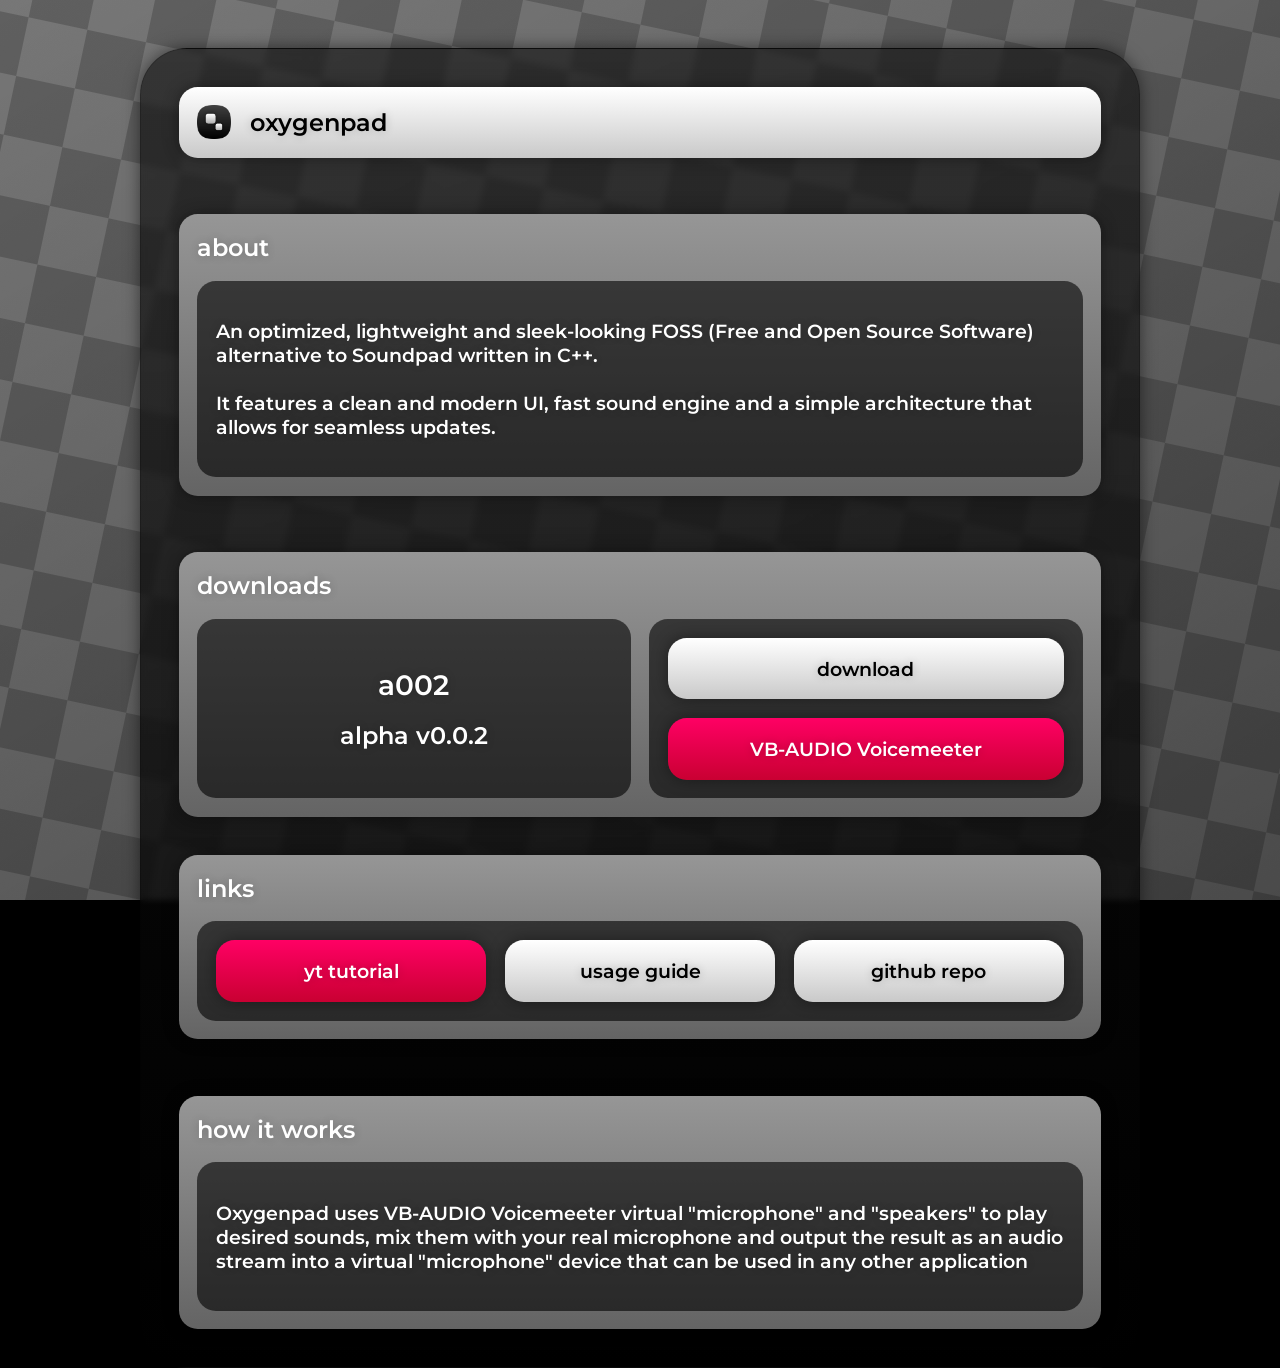
<file: index.html>
﻿<!-- index.html -->
<!DOCTYPE html>
<html lang="en">
<head>
    <meta charset="utf-8" />
    <meta name="viewport" content="width=device-width, initial-scale=1.0">
    <title>kafel \ oxygenpad</title>

    <link rel="stylesheet" href="page/style.css" >
</head >
<body>
    <div class="wrapper2">
        <div class="wrapper">
            <div class="checkerboard"></div>
        </div>
    </div>

    <div class="dark_gray_thing" id="67">
        <div class="thing">
            <div class="bar">
                <img class="icon" src="page/images/icon.png" />
                <header>oxygenpad</header>
            </div>
            <div class="thing2">
                <div class="left_thing">
                    <div class="thing3">
                        <header class="title_but_not">about</header>
                        <div class="about">
                            <div class="black_thing">
                                <h3>
                                    An optimized, lightweight and sleek-looking FOSS (Free and Open Source Software) alternative to Soundpad
                                    written in C++.
                                    <br />
                                    <br />It features a clean and modern UI, fast sound engine and a simple architecture that allows for
                                    seamless updates.
                                </h3>
                            </div>
                        </div>
                    </div>
                    <div class="thing3">
                        <header class="title_but_not">downloads</header>
                        <div class="about">
                            <div class="black_thing">
                                <div class="thing4">
                                    <h2>a002</h2>
                                    <h5>alpha v0.0.2</h5>
                                </div>
                            </div>
                            <div class="black_thing">
                                <div class="thing4">
                                    <a class="dl" href="https://github.com/kafelbb/oxygenpad/releases/download/a002/oxygenpad.exe" target="_blank">download</a>
                                    <a class="dl vm" href="https://vb-audio.com/Voicemeeter/" target="_blank">VB-AUDIO Voicemeeter</a>
                                </div>
                            </div>
                        </div>
                    </div>
                </div>
                <div class="right_thing">
                    <div class="thing3">

                        <header class="title_but_not">links</header>
                        <div class="about">
                            <div class="black_thing">
                                <div class="thing5">
                                    <a class="dl vm" href="https://www.youtube.com/watch?v=0gOVyRFAF88" target="_blank">yt tutorial</a>
                                    <a class="dl" href="https://github.com/kafelbb/oxygenpad/blob/main/README.md#usage" target="_blank">usage guide</a>
                                    <a class="dl" href="https://github.com/kafelbb/oxygenpad" target="_blank">github repo</a>
                                </div>
                            </div>
                        </div>
                    </div>
                    <div class="thing3">
                        <header class="title_but_not">how it works</header>
                        <div class="about">
                            <div class="black_thing">
                                <h3>
                                    Oxygenpad uses VB-AUDIO Voicemeeter virtual "microphone" and "speakers" to play desired sounds, mix
                                    them with your real microphone and output the result as an audio stream into a virtual "microphone" device that can be used in any other application
                                </h3>
                            </div>
                        </div>
                    </div>
                </div>
            </div>
        </div>
    </div>

    <script>
        function resizeWrapper() {
        const wrapper = document.querySelector('.wrapper2');
        const sixseven = document.getElementById('67');

        if (!wrapper || !sixseven) return;

        // Сначала сбрасываем стили высоты, чтобы браузер пересчитал реальный размер контента
        sixseven.style.height = 'auto';
        sixseven.style.maxHeight = 'none';

        if (window.innerWidth <= 564) {
        // Для мобильных отступы сверху/снизу равны 0
        const ch = sixseven.scrollHeight;
        console.log("Режим до 564px. Высота:", ch);

        wrapper.style.height = ch + 'px';
        wrapper.style.width = "100%";
        }
        else if (window.innerWidth <= 1000 || window.innerHeight <= 898) {
        // Для планшетов формула: 86px + контент + 86px
        const ch = 86 + sixseven.scrollHeight + 86;
        console.log("Режим до 1000px. Высота:", ch);

        wrapper.style.height = ch + 'px';
        wrapper.style.width = "100%";
        }
        else {
        // Возврат к исходному состоянию на десктопе
        wrapper.style.height = "100%";
        sixseven.style.height = "";
        sixseven.style.maxHeight = "";
        }
        }

        window.addEventListener('DOMContentLoaded', resizeWrapper);
        window.addEventListener('resize', resizeWrapper);
    </script>
</body>
</html >
</file>
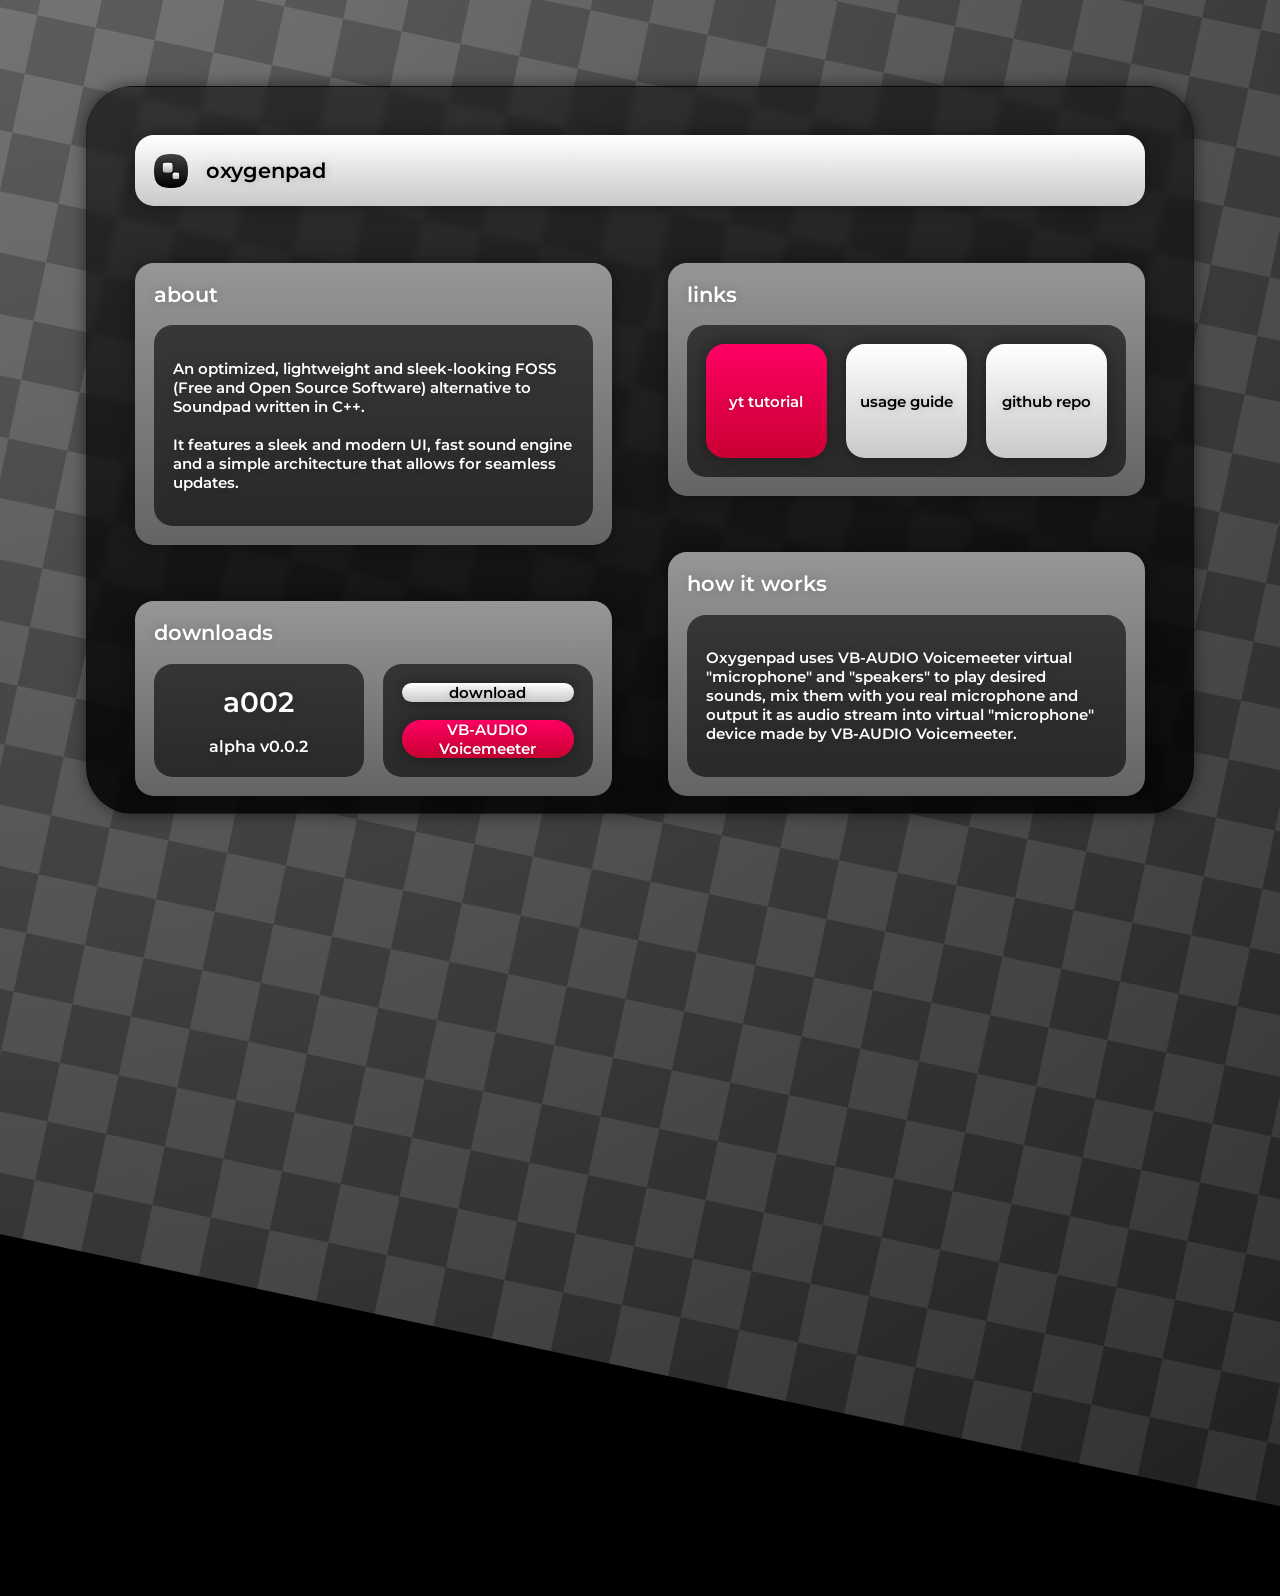
<file: docs/index.html>
﻿<!-- index.html -->
<!DOCTYPE html>
<html lang="en">
<head>
    <meta charset="utf-8" />
    <meta name="viewport" content="width=device-width, initial-scale=1.0">
    <title>kafel \ oxygenpad</title>

    <link rel="stylesheet" href="style.css" >
</head >
    <body >
        <div class="wrapper2">
            <div class="wrapper">
                <div class="checkerboard"></div>
            </div>
        </div>

        <div class="dark_gray_thing">
            <div class="thing">
                <div class="bar">
                    <img class="icon" src="images/icon.png"/>
                    <header>oxygenpad</header>
                </div>
                <div class="thing2">
                    <div class="left_thing">
                        <div class="thing3">
                            <header class="title_but_not">about</header>
                            <div class="about">
                                <div class="black_thing">
                                    <h3>
                                        An optimized, lightweight and sleek-looking FOSS (Free and Open Source Software) alternative to Soundpad
                                        written in C++.
                                        <br />
                                        <br />It features a sleek and modern UI, fast sound engine and a simple architecture that allows for
                                        seamless updates.
                                    </h3>
                                </div>
                            </div>
                        </div>
                        <div class="thing3">
                            <header class="title_but_not">downloads</header>
                            <div class="about">
                                <div class="black_thing">
                                    <div class="thing4">
                                        <h2>a002</h2>
                                        <h5>alpha v0.0.2</h5>
                                    </div>
                                </div>
                                <div class="black_thing">
                                    <div class="thing4">
                                        <a class="dl" href="https://github.com/kafelbb/oxygenpad/releases/download/a002/oxygenpad.exe" target="_blank">download</a>
                                        <a class="dl vm" href="https://vb-audio.com/Voicemeeter/" target="_blank">VB-AUDIO Voicemeeter</a>
                                    </div>
                                </div>
                            </div>
                        </div>
                    </div>
                    <div class="right_thing">
                        <div class="thing3">
                            
                            <header class="title_but_not">links</header>
                            <div class="about">
                                <div class="black_thing">
                                    <div class="thing5">
                                        <a class="dl vm" href="https://www.youtube.com/watch?v=0gOVyRFAF88" target="_blank">yt tutorial</a>
                                        <a class="dl" href="https://github.com/kafelbb/oxygenpad/blob/main/README.md#usage" target="_blank">usage guide</a>
                                        <a class="dl" href="https://github.com/kafelbb/oxygenpad" target="_blank">github repo</a>
                                    </div>
                                </div>
                            </div>
                        </div>
                        <div class="thing3">
                            <header class="title_but_not">how it works</header>
                            <div class="about">
                                <div class="black_thing">
                                    <h3>
                                        Oxygenpad uses VB-AUDIO Voicemeeter virtual "microphone" and "speakers" to play desired sounds, mix
                                        them with you real microphone and output it as audio stream into virtual "microphone" device made
                                        by VB-AUDIO Voicemeeter.
                                    </h3>
                                </div>
                            </div>
                        </div>
                </div>
            </div>
        </div>
    </body >
</html >
</file>
<file: page/style.css>
﻿/*kafel | 2026*/
/*fonts*/
@font-face {
    font-family: "mont";
    src: url("fonts/montserrat-sb.ttf") format('truetype');
    font-style: normal;
    font-weight: 600;
}

@font-face {
    font-family: "mont-m";
    src: url("fonts/montserrat-m.ttf") format('truetype');
    font-style: normal;
    font-weight: 600;
}

/*other*/
html, body {
    width: 100%;
    height: 100%;
    text-shadow: 0px 0px 10px rgba(0,0,0,0.2);
    font-size: clamp(12px, 1vw + 6px, 20px);
}
body {
    font-family: mont;
    margin: 0;
    padding: 0;
    background-color: black;
    display: flex;
    overflow: hidden;
    justify-content: center;
    align-items: center;
    font-size: 1rem;
}

header {
    font-size: 1.1rem;
}
h3{
    font-size: 0.8rem;
}
.dark_gray_thing {
    background: linear-gradient(180deg, rgba(20, 20, 20, 0.65) 0%, rgba(0, 0, 0, 0.85) 100%);
    backdrop-filter: blur(3px);
    -webkit-backdrop-filter: blur(3px);
    box-shadow: 0px 0px 16px rgba(0,0,0,0.5);
    color: white;
    border: 1px solid rgba(0,0,0, 0.2);
    border-radius: 2.5rem;
    position: absolute;
    width: 90%;
    height: 90%;
}
.thing {
    display: flex;
    //background-color: white;
    position: absolute;
    width: auto;
    height: auto;
    left: 48px;
    right: 48px;
    top: 48px;
    bottom: 48px;
    flex-direction: column;
    gap: 3rem;
}
.thing2 {
    display: flex;
    //background-color: white;
    position: relative;
    width: 100%;
    height: 100%;
    flex-direction: row;
    gap: 3rem;
}
.left_thing {
    display: flex;
    //background-color: red;
    position: relative;
    width: 100%;
    height: 100%;
    flex-direction: column;
    gap: 3rem;
}
.right_thing {
    display: flex;
    //background-color: mediumaquamarine;
    position: relative;
    width: 100%;
    height: 100%;
    flex-direction: column;
    gap: 3rem;
}
.thing3 {
    display: flex;
    background: linear-gradient(180deg, rgba(150, 150, 150, 1) 0%, rgba(100, 100, 100, 1) 100%);
    //background-color: pink;
    border-radius: 1rem;
    position: relative;
    width: 100%;
    height: 100%;
    flex-direction: column;
    box-shadow: 0px 0px 16px rgba(0,0,0,0.4);
    box-sizing: border-box;
    padding: 1rem 1rem 1rem 1rem;
}
.title_but_not{
    padding-bottom: 1rem;
}
.about {
    display: flex;
    flex-direction: row;
    gap: 1rem;
    box-sizing: border-box;
    width: 100%;
    height: 100%;
    min-height: 0;
}
.black_thing {
    display: flex;
    background-color: rgba(0,0,0, 0.6);
    border-radius: 1rem;
    align-items: center;
    justify-content: center;
    width: 100%;
    height: 100%;
    padding: 1rem 1rem;
    box-sizing: border-box;
    min-height: 0;
}

.thing4 {
    display: flex;
    flex-direction: column;
    gap: 1rem;
    align-items: center;
    justify-content: center;
    width: 100%;
    height: 100%;
    text-align: center;
}
    .thing4 h2, .thing4 h5 {
        margin: 0;
    }

.thing5 {
    display: flex;
    flex-direction: row;
    gap: 1rem;
    align-items: center;
    justify-content: center;
    width: 100%;
    height: 100%;
    text-align: center;
}
.about_screen {
    display: flex;
    background-color: rgba(0,0,0, 0.6);
    border-radius: 1rem;
    align-items: center;
    justify-content: center;
    width: auto;
    height: auto;
    padding: 1rem 2rem;
    box-sizing: border-box;
}

.links {
    display: flex;
    //background-color: green;
    position: relative;
    width: 100%;
    height: 100%;
    flex-direction: row;
}
.bar {
    background: #ffffff;
    background: linear-gradient(180deg, rgba(255, 255, 255, 1) 0%, rgba(201, 201, 201, 1) 100%);
    border-radius: 1rem;
    color: black;
    padding: 1rem;
    box-shadow: 0px 0px 16px rgba(0,0,0,0.4);
    box-sizing: border-box;
    display: flex;
    flex-direction: row;
    align-items: center;
    gap: 1rem;
}
.dl {
    display: inline-block;
    background: #ffffff;
    background: linear-gradient(180deg, rgba(255, 255, 255, 1) 0%, rgba(201, 201, 201, 1) 100%);
    border-radius: 1rem;
    box-shadow: 0px 0px 16px rgba(0,0,0,0.4);
    box-sizing: border-box;
    width: 100%;
    height: 100%;
    border: 0px solid transparent;
    font-family: mont;
    font-size: 0.8rem;
    transition: transform 0.2s ease;
    text-decoration: none;
    color: black;
    display: flex;
    justify-content: center;
    align-items: center;
}
.dl:hover {
    transform: scale(1.1);
    z-index: 5;
}
.vm {
    background: #ffffff;
    background: linear-gradient(180deg, rgba(255, 0, 100, 1) 0%, rgba(201, 0, 50, 1) 100%);
    color: white;
}
.icon {
    height: 1.8rem;
    width: auto;
    object-fit: contain;
}
/*bg*/
.wrapper2 {
    width: 100%;
    height: 200vh;
    position:absolute;
    overflow: hidden;
    top: 0;
    background: linear-gradient(-210deg, rgba(0, 0, 0, 0) 0%, rgba(0, 0, 0, 0.35) 100%);
}
.wrapper {
    position: absolute;
    top: -100%;
    left: -100%;
    width: 500%;
    height: 300%;
    transform: rotate(12deg);
    overflow: hidden;
    z-index: -1;
    filter: blur(0.2px);
}
.thing67{
    width: 100%;
    height: 100%;
    margin: 0;
    padding: 0;
    display: block;
}
.checkerboard {
    width: 200%;
    height: 100%;
    background-image: linear-gradient(45deg, #5c5c5c 25%, transparent 25%), linear-gradient(-45deg, #5c5c5c 25%, transparent 25%), linear-gradient(45deg, transparent 75%, #5c5c5c 75%), linear-gradient(-45deg, transparent 75%, #5c5c5c 75%);
    background-size: 120px 120px;
    background-position: 0 0, 0 60px, 60px -60px, -60px 0px;
    background-color: #3d3d3d;
    animation: scroll 6s linear infinite;
    position: relative;
}

    .checkerboard::after {
        content: '';
        position: absolute;
        top: 0;
        left: 0;
        width: 100%;
        height: 100%;
        background: radial-gradient(circle at 15% 15%, rgba(255,255,255,0.22) 0%, rgba(0,0,0,0.45) 85%);
        pointer-events: none;
    }

@keyframes scroll {
    0% {
        background-position: 0px 0px, 0px 60px, 60px -60px, -60px 0px;
    }

    100% {
        background-position: 120px 120px, 120px 180px, 180px 60px, 60px 120px;
    }
}
@media (max-width: 1000px), (max-height: 950px) {
    body {
        overflow-y: auto;
        align-items: flex-start;
        padding: 20px 0;
    }
    .dark_gray_thing {
        position: absolute !important;
        top: 48px !important;
        bottom: auto !important;
        left: 48px !important;
        right: 48px !important;
        width: auto;
        max-width: 1000px;
        height: auto;
        max-height: none;
        margin: 0 auto;
        box-sizing: border-box;
    }
    .dl {
        padding-top: 1rem;
        padding-bottom: 1rem;
        font-size: 1.025rem;
    }
    .thing {
        position: relative !important;
        top: 0 !important;
        bottom: auto !important;
        left: auto !important;
        right: auto !important;
        width: 100%;
        box-sizing: border-box;
        padding: 2rem;
    }
    .wrapper {
        width: 500%;
        display: block;
        overflow: hidden;
        position: relative;
    }
    .thing2 {
        flex-direction: column;
        height: auto;
        gap: 2rem;
    }

    .left_thing,
    .right_thing,
    .thing3,
    .about,
    .black_thing,
    .thing4,
    .thing5 {
        height: auto;
    }

    .black_thing {
        font-size: 1.025rem;
    }
    h3 {
        font-size: 1.025rem;
    }
    h2 {
        font-size: 1.5rem;
    }
    h5 {
        font-size: 1.25rem;
    }
    header {
        font-size: 1.25rem;
    }
}

@media (max-width: 564px) {
    .dark_gray_thing {
        position: absolute !important;
        top: 0 !important;
        bottom: auto !important;
        left: 0 !important;
        right: 0 !important;
        width: 100%;
        height: auto;
        padding-bottom: 12px;
        border-radius: 0;
        margin: 0 auto;
        box-sizing: border-box;
    }
    .wrapper2{
        backdrop-filter: none;
        -webkit-backdrop-filter: none;
    }
}
</file>
<file: docs/style.css>
﻿/*kafel | 2026*/
/*fonts*/
@font-face {
    font-family: "mont";
    src: url("fonts/montserrat-sb.ttf") format('truetype');
    font-style: normal;
    font-weight: 600;
}

@font-face {
    font-family: "mont-m";
    src: url("fonts/montserrat-m.ttf") format('truetype');
    font-style: normal;
    font-weight: 600;
}

/*other*/
html, body {
    width: 100%;
    height: 100%;
    text-shadow: 0px 0px 10px rgba(0,0,0,0.2);
    font-size: clamp(12px, 1vw + 6px, 20px);
}
body {
    font-family: mont;
    margin: 0;
    padding: 0;
    background-color: black;
    display: flex;
    overflow: hidden;
    justify-content: center;
    align-items: center;
    font-size: 1rem;
}
header {
    font-size: 1.1rem;
}
h3{
    font-size: 0.8rem;
}
.dark_gray_thing {
    background: linear-gradient(180deg, rgba(20, 20, 20, 0.65) 0%, rgba(0, 0, 0, 0.85) 100%);
    backdrop-filter: blur(3px);
    -webkit-backdrop-filter: blur(3px);
    box-shadow: 0px 0px 16px rgba(0,0,0,0.5);
    color: white;
    border: 1px solid rgba(0,0,0, 0.2);
    border-radius: 2.5rem;
    position: absolute;
    left: 86px;
    right: 86px;
    top: 86px;
    bottom: 86px;
    width: auto;
    height: auto;
}
.thing {
    display: flex;
    //background-color: white;
    position: absolute;
    width: auto;
    height: auto;
    left: 48px;
    right: 48px;
    top: 48px;
    bottom: 48px;
    flex-direction: column;
    gap: 3rem;
}
.thing2 {
    display: flex;
    //background-color: white;
    position: relative;
    width: 100%;
    height: 100%;
    flex-direction: row;
    gap: 3rem;
}
.left_thing {
    display: flex;
    //background-color: red;
    position: relative;
    width: 100%;
    height: 100%;
    flex-direction: column;
    gap: 3rem;
}
.right_thing {
    display: flex;
    //background-color: mediumaquamarine;
    position: relative;
    width: 100%;
    height: 100%;
    flex-direction: column;
    gap: 3rem;
}
.thing3 {
    display: flex;
    background: linear-gradient(180deg, rgba(150, 150, 150, 1) 0%, rgba(100, 100, 100, 1) 100%);
    //background-color: pink;
    border-radius: 1rem;
    position: relative;
    width: 100%;
    height: 100%;
    flex-direction: column;
    box-shadow: 0px 0px 16px rgba(0,0,0,0.4);
    box-sizing: border-box;
    padding: 1rem 1rem 1rem 1rem;
}
.title_but_not{
    padding-bottom: 1rem;
}
.about {
    display: flex;
    flex-direction: row;
    gap: 1rem;
    box-sizing: border-box;
    width: 100%;
    height: 100%;
    min-height: 0;
}
.black_thing {
    display: flex;
    background-color: rgba(0,0,0, 0.6);
    border-radius: 1rem;
    align-items: center;
    justify-content: center;
    width: 100%;
    height: 100%;
    padding: 1rem 1rem;
    box-sizing: border-box;
    min-height: 0;
}

.thing4 {
    display: flex;
    flex-direction: column;
    gap: 1rem;
    align-items: center;
    justify-content: center;
    width: 100%;
    height: 100%;
    text-align: center;
}
    .thing4 h2, .thing4 h5 {
        margin: 0;
    }

.thing5 {
    display: flex;
    flex-direction: row;
    gap: 1rem;
    align-items: center;
    justify-content: center;
    width: 100%;
    height: 100%;
    text-align: center;
}
.about_screen {
    display: flex;
    background-color: rgba(0,0,0, 0.6);
    border-radius: 1rem;
    align-items: center;
    justify-content: center;
    width: auto;
    height: auto;
    padding: 1rem 2rem;
    box-sizing: border-box;
}

.links {
    display: flex;
    //background-color: green;
    position: relative;
    width: 100%;
    height: 100%;
    flex-direction: row;
}
.bar {
    background: #ffffff;
    background: linear-gradient(180deg, rgba(255, 255, 255, 1) 0%, rgba(201, 201, 201, 1) 100%);
    border-radius: 1rem;
    color: black;
    padding: 1rem;
    box-shadow: 0px 0px 16px rgba(0,0,0,0.4);
    box-sizing: border-box;
    display: flex;
    flex-direction: row;
    align-items: center;
    gap: 1rem;
}
.dl {
    display: inline-block;
    background: #ffffff;
    background: linear-gradient(180deg, rgba(255, 255, 255, 1) 0%, rgba(201, 201, 201, 1) 100%);
    border-radius: 1rem;
    box-shadow: 0px 0px 16px rgba(0,0,0,0.4);
    box-sizing: border-box;
    width: 100%;
    height: 100%;
    border: 0px solid transparent;
    font-family: mont;
    font-size: 0.8rem;
    transition: transform 0.2s ease;
    text-decoration: none;
    color: black;
    display: flex;
    justify-content: center;
    align-items: center;
}
.dl:hover {
    transform: scale(1.1);
    z-index: 5;
}
.vm {
    background: #ffffff;
    background: linear-gradient(180deg, rgba(255, 0, 100, 1) 0%, rgba(201, 0, 50, 1) 100%);
    color: white;
}
.icon {
    height: 1.8rem;
    width: auto;
    object-fit: contain;
}
/*bg*/
.wrapper2{
    width: 100%;
    height: 100%;
}
.wrapper {
    position: absolute;
    top: -50%;
    left: -50%;
    width: 200%;
    height: 200%;
    transform: rotate(12deg);
    overflow: hidden;
    z-index: -1;
    filter: blur(0.2px);
}
.checkerboard {
    width: 100%;
    height: 100%;
    background-image: linear-gradient(45deg, #5c5c5c 25%, transparent 25%), linear-gradient(-45deg, #5c5c5c 25%, transparent 25%), linear-gradient(45deg, transparent 75%, #5c5c5c 75%), linear-gradient(-45deg, transparent 75%, #5c5c5c 75%);
    background-size: 120px 120px;
    background-position: 0 0, 0 60px, 60px -60px, -60px 0px;
    background-color: #3d3d3d;
    animation: scroll 6s linear infinite;
    position: relative;
}

    .checkerboard::after {
        content: '';
        position: absolute;
        top: 0;
        left: 0;
        width: 100%;
        height: 100%;
        background: radial-gradient(circle at 15% 15%, rgba(255,255,255,0.22) 0%, rgba(0,0,0,0.45) 85%);
        pointer-events: none;
    }

@keyframes scroll {
    0% {
        background-position: 0px 0px, 0px 60px, 60px -60px, -60px 0px;
    }

    100% {
        background-position: 120px 120px, 120px 180px, 180px 60px, 60px 120px;
    }
}
</file>
